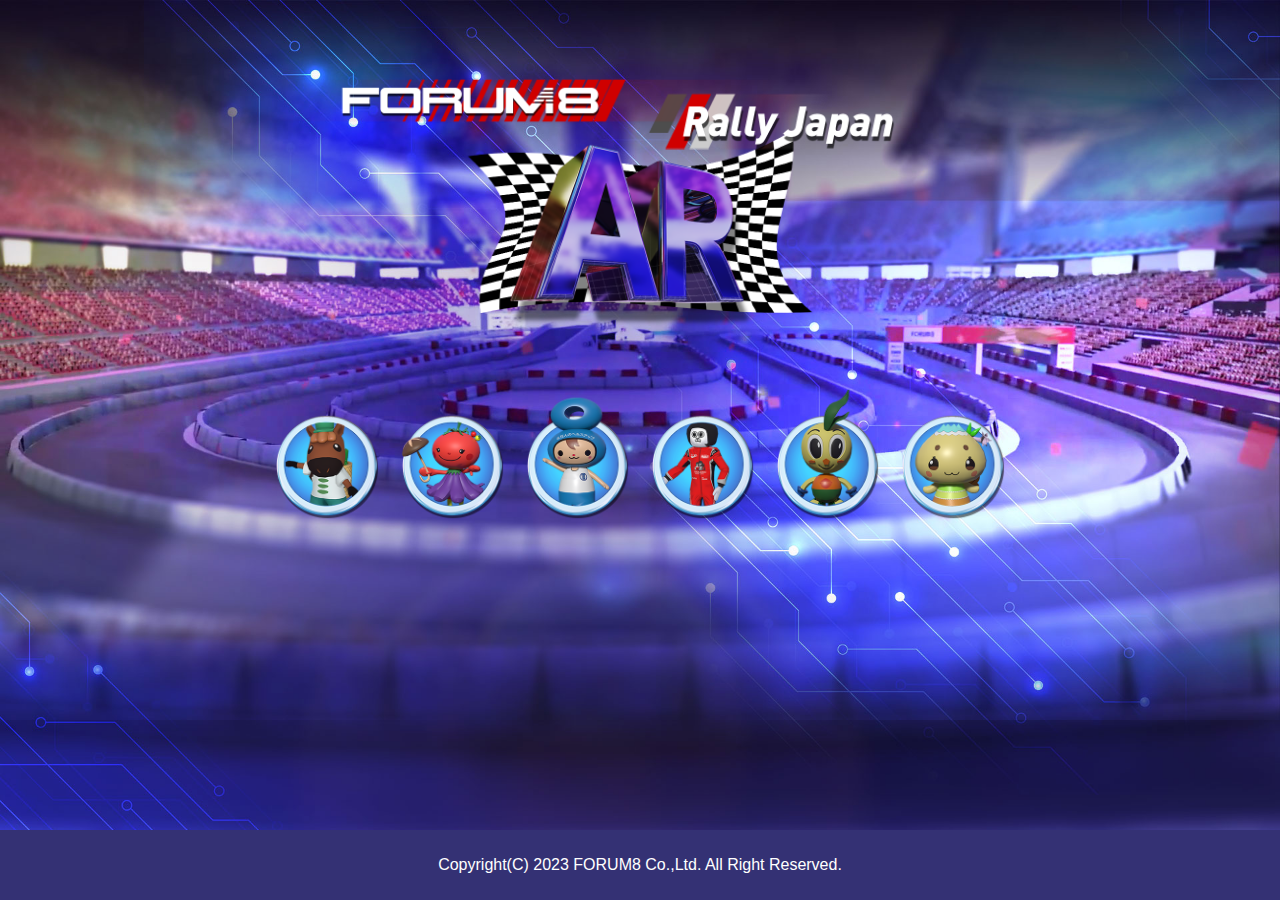
<file: public_html/index.html>
<!doctype html>
<html>
<head>
<meta charset="utf-8">
<title>FORUM8 Rally JAPAN 2023 AR</title>
	<link rel="stylesheet" type="text/css" href="./css/style.css">
</head>

<body>
	<header>
		<img src="./image/forum8_ar_rally_1920x1080_logo.png" alt="" id="header-logo"> <!-- ロゴ画像を追加 -->
	</header>
	
	<nav>
	
    <ul>
        <li><button><img src="./image/f8_rally_character01.png" onclick="location.href='ar.html?key1=nonsuke'" alt="のんすけ"></button></li>
        <li><button><img src="./image/f8_rally_character02.png" onclick="location.href='ar.html?key1=tomashina'" alt="とましーなちゃん"></button></li>
        <li><button><img src="./image/f8_rally_character03.png" onclick="location.href='ar.html?key1=kenpachikun'" alt="けんぱちくん"></button></li>
        <li><button><img src="./image/f8_rally_character04.png" onclick="location.href='ar.html?key1=okazaemon'" alt="オカザえもん"></button></li>
        <li><button><img src="./image/f8_rally_character05.png" onclick="location.href='ar.html?key1=tostakun'" alt="トスタくん"></button></li>
        <li><button><img src="./image/f8_rally_character06.png" onclick="location.href='ar.html?key1=ena'" alt="エーナ"></button></li>
    </ul>
    
	</nav>
	
	<main></main>
    <footer>
        <p> <a href="https://www.forum8.co.jp/forum8/rally/index.html">Copyright(C) 2023 FORUM8 Co.,Ltd. All Right Reserved.</a></p>
    </footer>
</body>
</html>
</file>
<file: public_html/css/style.css>
html, body {
    height: 100%;
    margin: 0;
}
body {
    font-family: Arial, sans-serif;
    margin: 0;
    padding: 0;
    display: flex;
    flex-direction: column; /* フレックスボックスの方向を縦に設定 */
	min-height: 100vh; /* ビューポートの高さに基づく最小高さ */
    background-image: url('../image/forum8_ar_rally_1920_background.jpg'); /* 背景画像のパスを指定 */
    background-size: cover; /* 画像を画面に合わせて調整 */
    background-repeat: no-repeat; /* 画像の繰り返しを防止 */
    background-position: top; /* 画像を上部から表示 */
	background-color: #343174; /* 背景画像がない部分の色を設定 */
}
	

header {
    padding: 10px;
    text-align: center;
    background-color: transparent; /* ヘッダーの背景を透明に設定 */
	border: none; /* ボーダーを消去 */
    outline: none; /* アウトラインを消去 */
}

/* ロゴ画像のスタイル */
#header-logo {
    max-width: 100%;
    height: auto;
	border: none; /* ボーダーを消去 */
    outline: none; /* アウトラインを消去 */
}

/* 基本スタイル */
nav {

    display: flex;
    justify-content: center;
    align-items: center;
    padding: 0px 0;
	border: none; /* ボーダーを消去 */
    outline: none; /* アウトラインを消去 */

}

nav ul {
     list-style-type: none;
    padding: 0;
    margin: 0;
    display: flex;
    justify-content: center;
    flex-wrap: wrap;
	border: none; /* ボーダーを消去 */
    outline: none; /* アウトラインを消去 */
}

nav ul li {
    margin: 0 10px; /* リスト項目間のマージン */
}

nav ul li button {
    background: none; /* ボタンのデフォルトスタイルをリセット */
    border: none; /* ボーダーを消去 */
    padding: 0; /* パディングをリセット */
    cursor: pointer; /* カーソルをポインターに変更 */
	border: none; /* ボーダーを消去 */
    outline: none; /* アウトラインを消去 */
}

nav ul li button img {
    max-width: 100%; /* 画像の最大幅を設定 */
    height: auto; /* 画像の高さを自動調整 */
	border: none; /* ボーダーを消去 */
    outline: none; /* アウトラインを消去 */
}

main{
	flex-grow: 1; /* main要素が利用可能なスペースを埋めるように伸縮 */

	margin: 20; /* 余分な外側のマージンを取り除く */

}

footer {
	width: 100%;	
	background-color: #343174; /* フッターの背景色 */
	color: white; /* フッターのテキスト色 */
	text-align: center; /* テキストを中央揃え */
	padding: 10px 0; /* 上下のパディング */
}

footer a {
	color: white; /* リンクの色を白に */
	text-decoration: none; /* 下線を消去 */
}

footer a:hover {
	text-decoration: underline; /* ホバー時に下線を表示 */
}


/* スマートフォン向けのスタイル */
@media (max-width: 600px) {
    nav ul li {
        flex-basis: calc(30% - 10px);
    }
}

/* スマートフォン向けスタイル */
@media (min-width: 600px) { /* 600pxは例です。実際のデザインに合わせて調整してください */
    nav ul li {
        flex-basis: calc(15% - 10px);

	header, nav, footer {
        background-color: transparent;
    }
}


/* タブレット向けスタイル */
@media (min-width: 601px) and (max-width: 1024px) {
    header, footer {
    /* [disabled]background-color: lightblue; */
    }
}

/* デスクトップ向けスタイル */
@media (min-width: 1025px) {
    header, nav, main {
        margin-left: auto;
        margin-right: auto;
        width: 60%;
        border: none; /* ボーダーを消去 */
		outline: none; /* アウトラインを消去 */
    }
	
}
</file>
